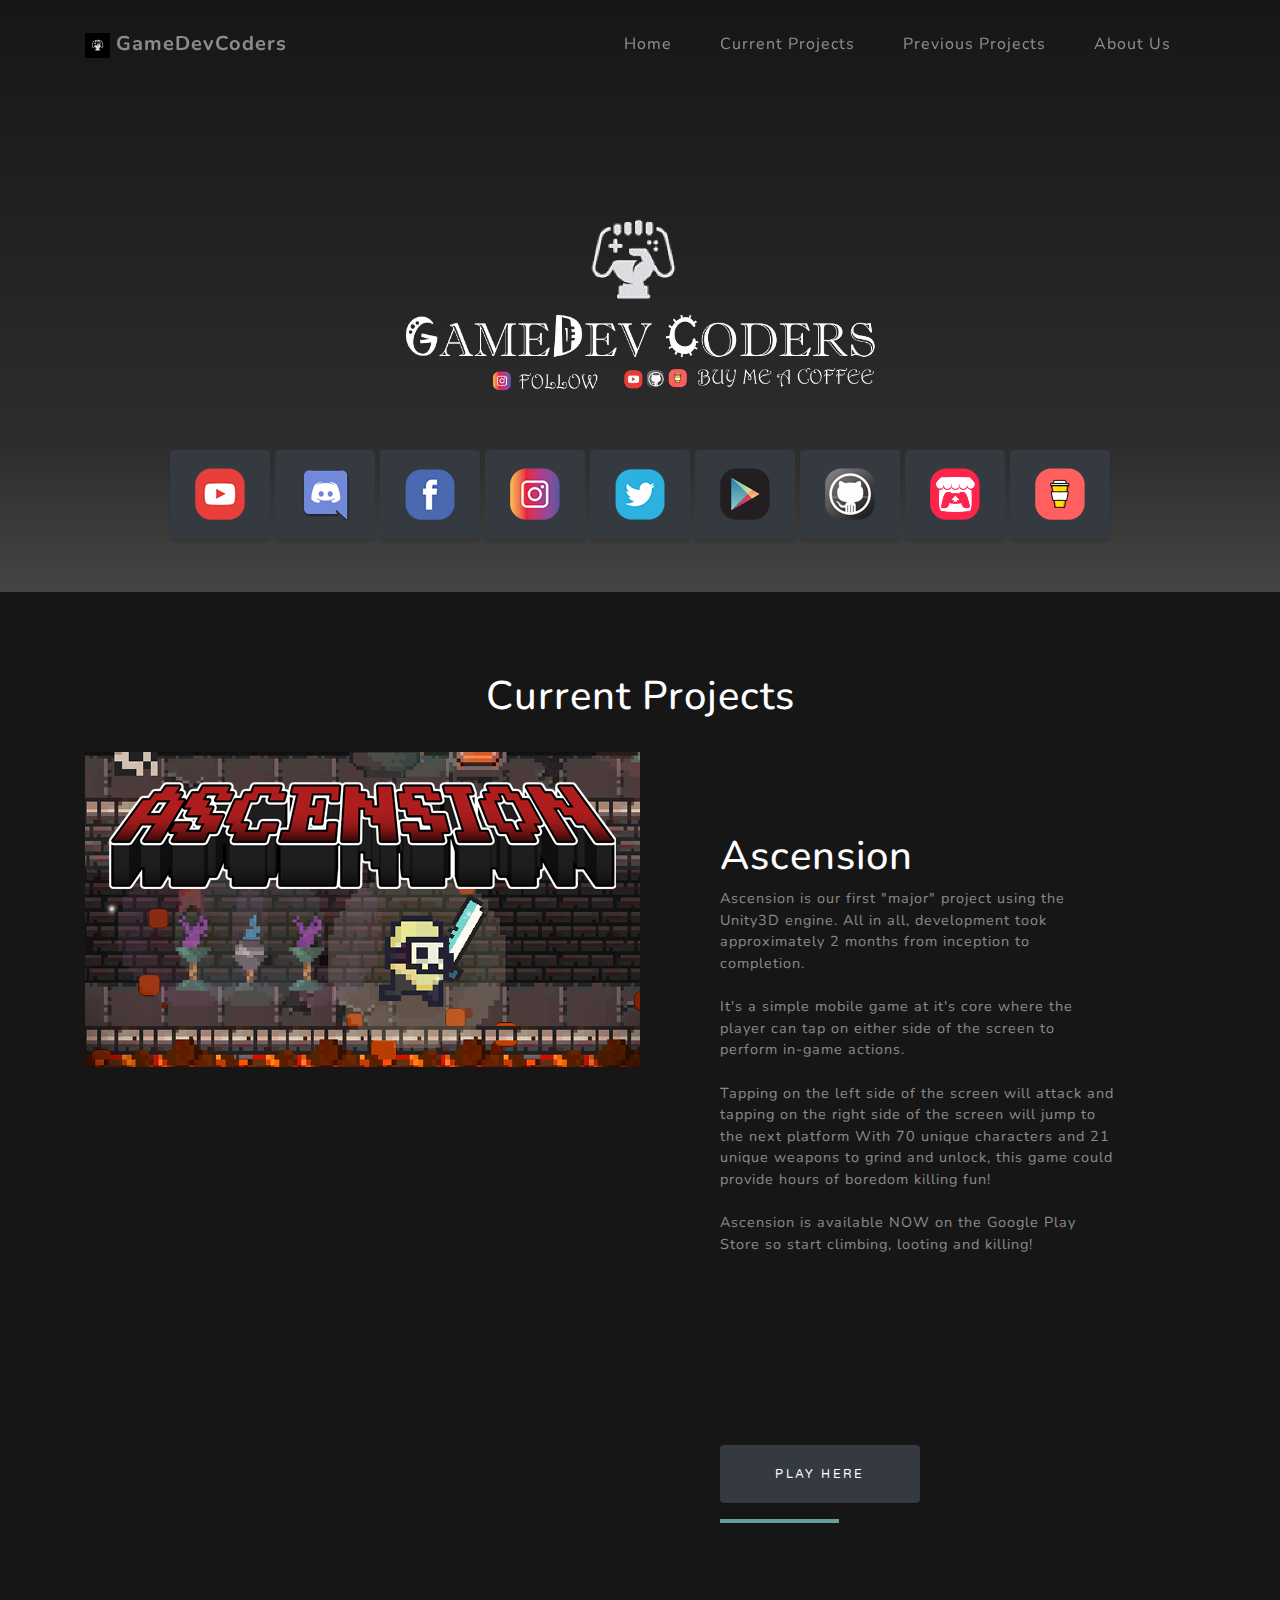
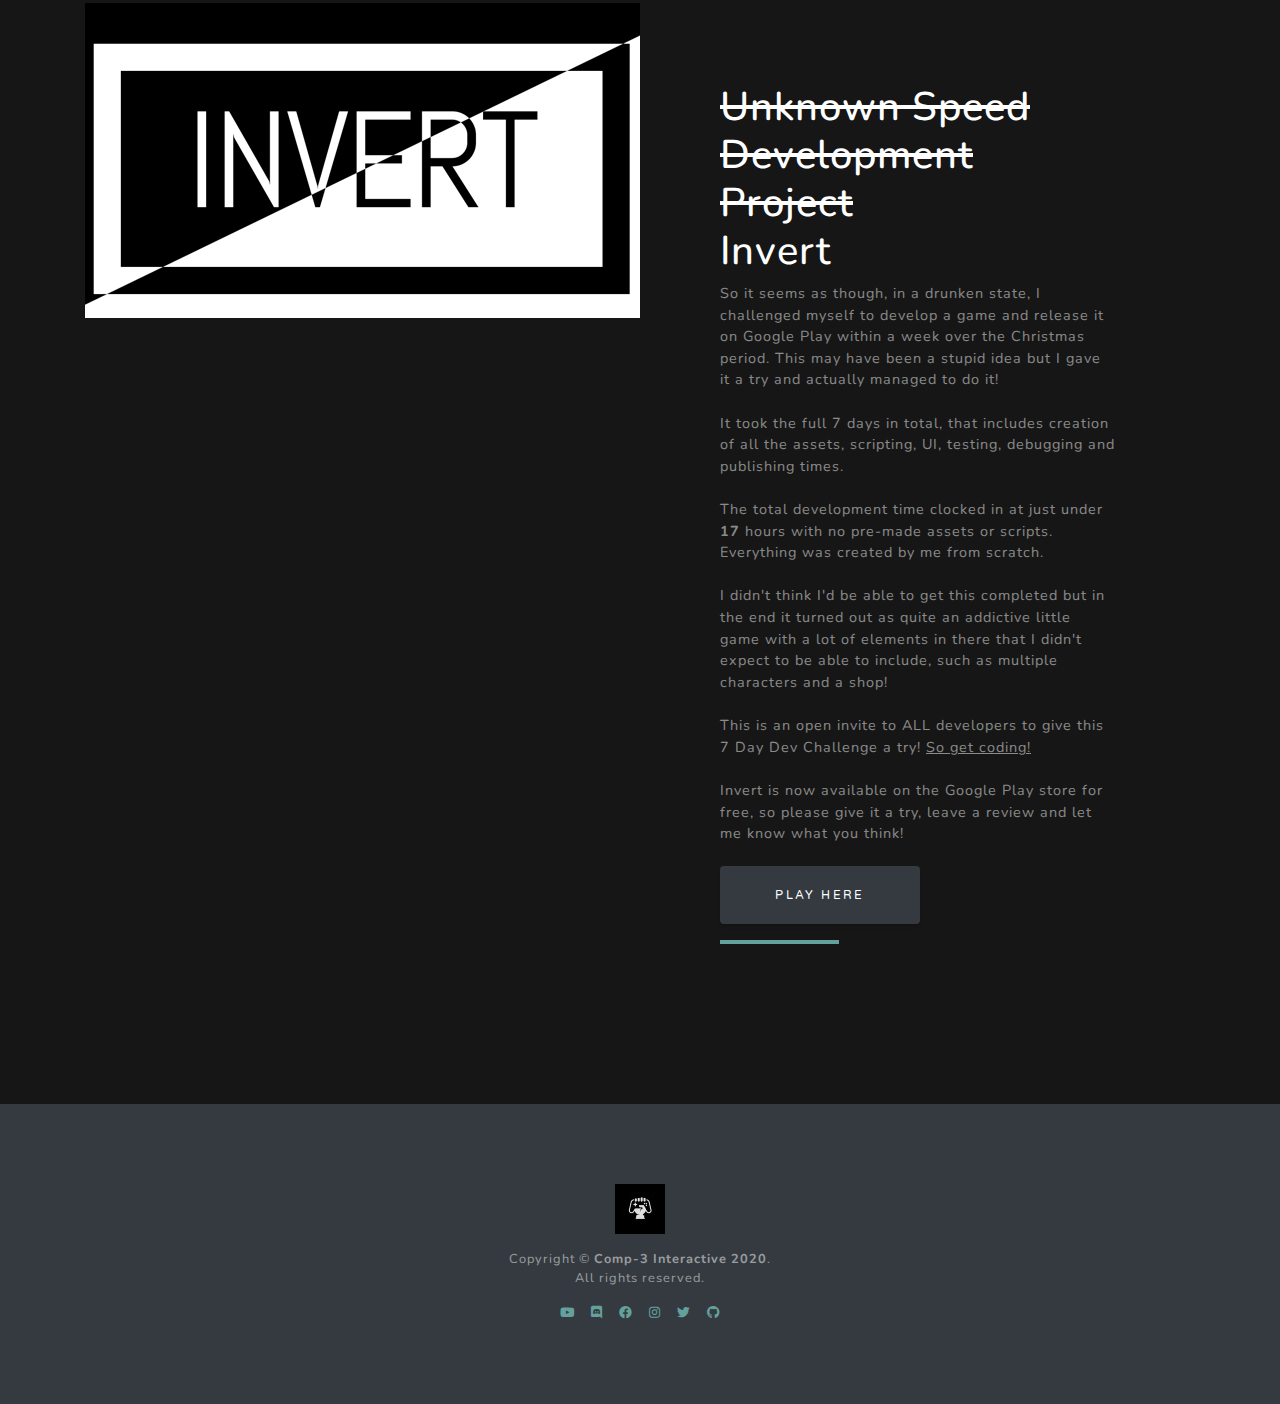
<file: index.html>
<!DOCTYPE html>
<html lang="en">
<head>
  <script data-ad-client="ca-pub-2157369086827332" async src="https://pagead2.googlesyndication.com/pagead/js/adsbygoogle.js"></script>
  <meta charset="utf-8">
  <meta name="viewport" content="width=device-width, initial-scale=1, shrink-to-fit=no">
  <meta name="description" content="">
  <meta name="author" content="">

  <title>GameDevCoders</title>

  <!-- Bootstrap core CSS -->
  <link href="vendor/bootstrap/css/bootstrap.min.css" rel="stylesheet">

  <!-- Custom fonts for this template -->
  <link href="vendor/fontawesome-free/css/all.min.css" rel="stylesheet">
  <link href="https://fonts.googleapis.com/css?family=Varela+Round" rel="stylesheet">
  <link href="https://fonts.googleapis.com/css?family=Nunito:200,200i,300,300i,400,400i,600,600i,700,700i,800,800i,900,900i" rel="stylesheet">

  <!-- Custom styles for this template -->
  <link href="css/grayscale.min.css" rel="stylesheet">
  
  <!-- Fav Icon -->
  <link rel="shortcut icon" type="image/jpg" href="img/NavBarIcon.jpg"/>

</head>

<body id="page-top">
  <!-- Navigation -->
  <nav class="navbar navbar-expand-lg navbar-light fixed-top" id="mainNav">
    <div class="container">
      <a class="navbar-brand js-scroll-trigger" href="#page-top"><img src="img/NavBarIcon.jpg" width="25px" height ="25px" class="img-fluid" alt="">     GameDevCoders</a>
      <button class="navbar-toggler navbar-toggler-right" type="button" data-toggle="collapse" data-target="#navbarResponsive" aria-controls="navbarResponsive" aria-expanded="false" aria-label="Toggle navigation">
        Menu
        <i class="fas fa-bars"></i>
      </button>
      <div class="collapse navbar-collapse" id="navbarResponsive">
        <ul class="navbar-nav ml-auto">
          <li class="nav-item">
            <a class="nav-link js-scroll-trigger" href="index.html#socials">Home</a>
          </li>
          <li class="nav-item">
            <a class="nav-link js-scroll-trigger" href="index.html#projects">Current Projects</a>
          </li>
		  <li class="nav-item">
            <a class="nav-link js-scroll-trigger" href="previousprojects.html">Previous Projects</a>
          </li>
		  <li class="nav-item">
            <a class="nav-link js-scroll-trigger" href="aboutus.html">About Us</a>
          </li>
        </ul>
      </div>
    </div>
  </nav>

  <!-- Socials Section -->
  <section id="socials" class="about-section text-center">
    <div class="container">
      <div class="row">
        <div class="col-lg-8 mx-auto">
          <img src="img/WebsiteHeader.png" class="img-fluid" alt="">
        </div>
      </div>
	  
	  <!-- Header Links -->	
	  
	<div>
		<p class="mb-0 text-white-50"></p>
		<button type="button" class="btn btn-dark" style="width:100px;height:7em;min-width:100px;min-height:7em;padding:5px; margin-bottom:5px;" onclick="window.open('')"><img src="img/SocialIcons/YouTube.png" class="img-fluid" alt=""></br></button>
		<button type="button" class="btn btn-dark" style="width:100px;height:7em;min-width:100px;min-height:7em;padding:5px; margin-bottom:5px;" onclick="window.open('')"><img src="img/SocialIcons/Discord.png" class="img-fluid" alt=""></button>
		<button type="button" class="btn btn-dark" style="width:100px;height:7em;min-width:100px;min-height:7em;padding:5px; margin-bottom:5px;" onclick="window.open('')"><img src="img/SocialIcons/Facebook.png" class="img-fluid" alt=""></button>
		<button type="button" class="btn btn-dark" style="width:100px;height:7em;min-width:100px;min-height:7em;padding:5px; margin-bottom:5px;" onclick="window.open('https://www.instagram.com/gamedev_coders/')"><img src="img/SocialIcons/Instagram.png" class="img-fluid" alt=""></button>
		<button type="button" class="btn btn-dark" style="width:100px;height:7em;min-width:100px;min-height:7em;padding:5px; margin-bottom:5px;" onclick="window.open('')"><img src="img/SocialIcons/Twitter.png" class="img-fluid" alt=""></button>
		<button type="button" class="btn btn-dark" style="width:100px;height:7em;min-width:100px;min-height:7em;padding:5px; margin-bottom:5px;" onclick="window.open('')"><img src="img/SocialIcons/GooglePlay.png" class="img-fluid" alt=""></button>
		<button type="button" class="btn btn-dark" style="width:100px;height:7em;min-width:100px;min-height:7em;padding:5px; margin-bottom:5px;" onclick="window.open('https://github.com/gamedevcoders')"><img src="img/SocialIcons/GitHub.png" class="img-fluid" alt=""></button>
		<button type="button" class="btn btn-dark" style="width:100px;height:7em;min-width:100px;min-height:7em;padding:5px; margin-bottom:5px;" onclick="window.open('')"><img src="img/SocialIcons/ItchIO.png" class="img-fluid" alt=""></button>
		<button type="button" class="btn btn-dark" style="width:100px;height:7em;min-width:100px;min-height:7em;padding:5px; margin-bottom:5px;" onclick="window.open('https://www.paypal.me/gamedevcoders')"><img src="img/SocialIcons/BuyMeACoffee.png" class="img-fluid" alt=""></button></br></br></br>
    </div>
  </section> 

  <!-- Projects Section -->
  <section id="projects" class="projects-section bg-black">
    <div class="container">
	
	  <h1 class="text-white text-center">Current Projects</h1></br>

      <!-- Project One Row -->
      <div class="row justify-content-center no-gutters mb-5 mb-lg-0">
        <div class="col-lg-6">
          <center><img class="img-fluid" src="img/Projects/AscensionBlock.png" alt=""></center>
        </div>
		
        <div class="col-lg-6">
          <div class="bg-black text-center h-100 project">
            <div class="d-flex h-100">
              <div class="project-text w-100 my-auto text-center text-lg-left">
                <h1 class="text-white">Ascension</h1>
                <p class="mb-0 text-white-50">
					Ascension is our first "major" project using the Unity3D engine. All in all, development took approximately 2 months from inception to completion.</br></br>
					It's a simple mobile game at it's core where the player can tap on either side of the screen to perform in-game actions.</br></br>
					Tapping on the left side of the screen will attack and tapping on the right side of the screen will jump to the next platform
					With 70 unique characters and 21 unique weapons to grind and unlock, this game could provide hours of boredom killing fun!</br></br>
					Ascension is available NOW on the Google Play Store so start climbing, looting and killing!
					</p></br>
					<iframe width="248" height="140" src="https://www.youtube.com/embed/4xxsuBlahZo" frameborder="0" allow="accelerometer; autoplay; encrypted-media; gyroscope; picture-in-picture" allowfullscreen></iframe></br></br>
					
					<button type="button" class="btn btn-dark" style="width:200px;height:5em;min-width:200px;" onclick="window.open('https://play.google.com/store/apps/details?id=com.Comp3Interactive.Ascension')">Play Here</button>
                <hr class="d-none d-lg-block mb-0 ml-0">
              </div>
            </div>
          </div>
        </div>
      </div>

      <!-- Project Two Row -->
      <div class="row justify-content-center no-gutters mb-5 mb-lg-0">
        <div class="col-lg-6">
          <center><img class="img-fluid" src="img/Projects/InvertBlock.png" alt=""></center>
        </div>
		
        <div class="col-lg-6">
          <div class="bg-black text-center h-100 project">
            <div class="d-flex h-100">
              <div class="project-text w-100 my-auto text-center text-lg-left">
                <h1 class="text-white"><s>Unknown Speed Development Project</s></br>Invert</h1>
                <p class="mb-0 text-white-50">
					So it seems as though, in a drunken state, I challenged myself to develop a game and release it on Google Play within a week over the Christmas period. This may have been a stupid idea but I gave it a try and actually managed to do it!</br></br>
					It took the full 7 days in total, that includes creation of all the assets, scripting, UI, testing, debugging and publishing times.</br></br>
					The total development time clocked in at just under <b>17</b> hours with no pre-made assets or scripts. Everything was created by me from scratch.</br></br>
					I didn't think I'd be able to get this completed but in the end it turned out as quite an addictive little game with a lot of elements in there that I didn't expect to be able to include, such as multiple characters and a shop!</br></br>
					This is an open invite to ALL developers to give this 7 Day Dev Challenge a try! <u>So get coding!</u></br></br>
					Invert is now available on the Google Play store for free, so please give it a try, leave a review and let me know what you think!</br></br>
					
					<button type="button" class="btn btn-dark" style="width:200px;height:5em;min-width:200px;" onclick="window.open('https://play.google.com/store/apps/details?id=com.Comp3Interactive.Invert')">Play Here</button>
				</p>
                <hr class="d-none d-lg-block mb-0 ml-0">
              </div>
            </div>
          </div>
        </div>
      </div>

    </div>
  </section>

  <footer class="bg-dark small text-center text-white-50">
  	<div>
		<a href="#page-top"><img src="img/NavBarIcon.jpg"></a></p>
	</div>
    <div class="container">
      Copyright &copy; <b>Comp-3 Interactive 2020</b>.</br>All rights reserved.<p>
	  <div class="social d-flex justify-content-center">
		<a href="" class="mx-2">
			<i class="fab fa-youtube"></i>
		</a>
		<a href="" class="mx-2">
			<i class="fab fa-discord"></i>
		</a>
		<a href="" class="mx-2">
			<i class="fab fa-facebook"></i>
		</a>
		<a href="https://www.instagram.com/gamedev_coders/" class="mx-2">
			<i class="fab fa-instagram"></i>
		</a>
		<a href="" class="mx-2">
			<i class="fab fa-twitter"></i>
		</a>
		<a href="https://github.com/gamedevcoders" class="mx-2">
			<i class="fab fa-github"></i>
		</a>
	</div>
    </div>
  </footer>

  <!-- Bootstrap core JavaScript -->
  <script src="vendor/jquery/jquery.min.js"></script>
  <script src="vendor/bootstrap/js/bootstrap.bundle.min.js"></script>

  <!-- Plugin JavaScript -->
  <script src="vendor/jquery-easing/jquery.easing.min.js"></script>

  <!-- Custom scripts for this template -->
  <script src="js/grayscale.min.js"></script>

</body>

</html>
</file>
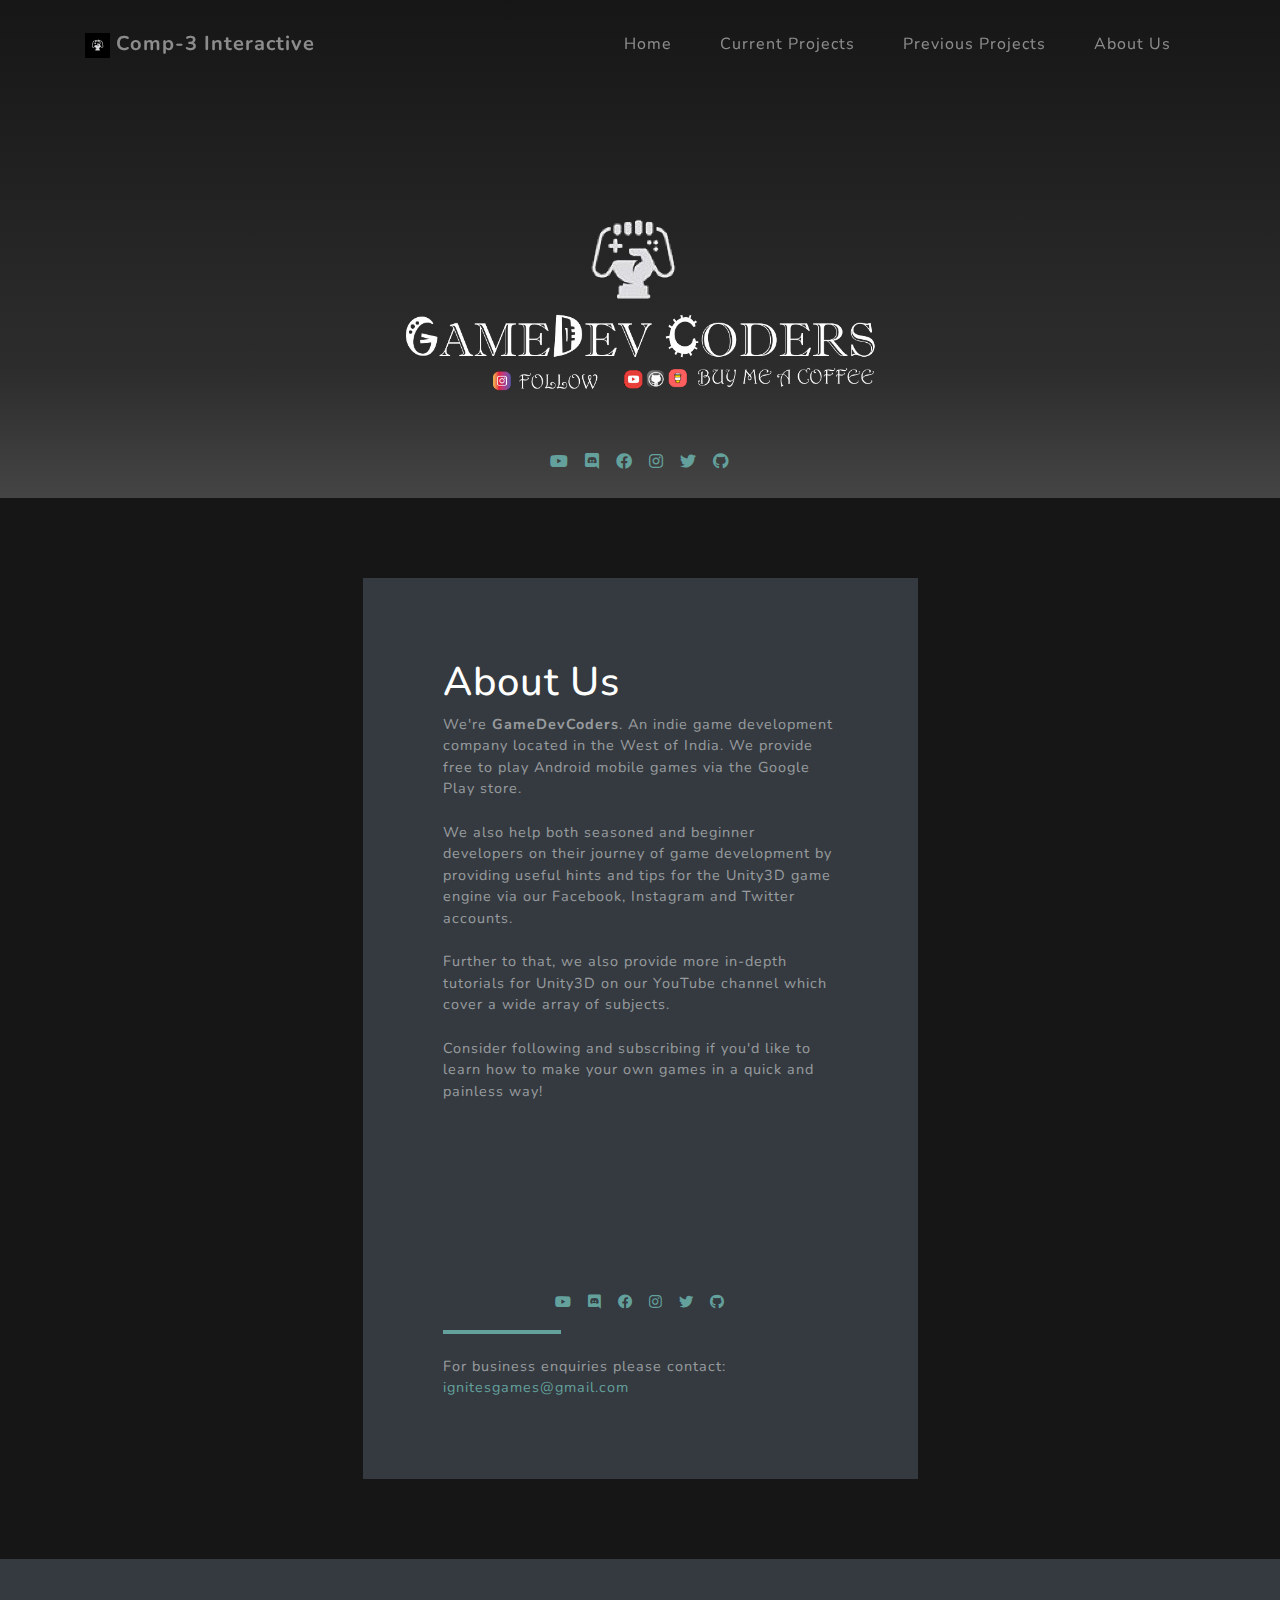
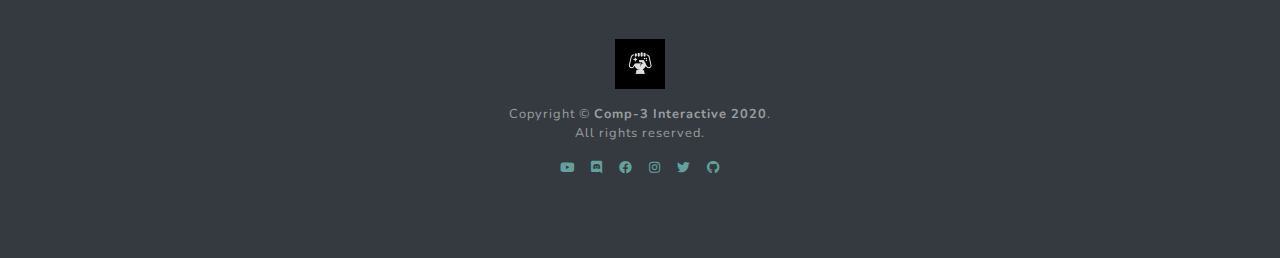
<file: aboutus.html>
<!DOCTYPE html>
<html lang="en">
<head>

  <meta charset="utf-8">
  <meta name="viewport" content="width=device-width, initial-scale=1, shrink-to-fit=no">
  <meta name="description" content="">
  <meta name="author" content="">

  <title>GameDevCoders</title>

  <!-- Bootstrap core CSS -->
  <link href="vendor/bootstrap/css/bootstrap.min.css" rel="stylesheet">

  <!-- Custom fonts for this template -->
  <link href="vendor/fontawesome-free/css/all.min.css" rel="stylesheet">
  <link href="https://fonts.googleapis.com/css?family=Varela+Round" rel="stylesheet">
  <link href="https://fonts.googleapis.com/css?family=Nunito:200,200i,300,300i,400,400i,600,600i,700,700i,800,800i,900,900i" rel="stylesheet">

  <!-- Custom styles for this template -->
  <link href="css/grayscale.min.css" rel="stylesheet">
  
  <!-- Fav Icon -->
  <link rel="shortcut icon" type="image/jpg" href="img/NavBarIcon.jpg"/>

</head>

<body id="page-top">
  <!-- Navigation -->
  <nav class="navbar navbar-expand-lg navbar-light fixed-top" id="mainNav">
    <div class="container">
      <a class="navbar-brand js-scroll-trigger" href="#page-top"><img src="img/NavBarIcon.jpg" width="25px" height ="25px" class="img-fluid" alt="">     Comp-3 Interactive</a>
      <button class="navbar-toggler navbar-toggler-right" type="button" data-toggle="collapse" data-target="#navbarResponsive" aria-controls="navbarResponsive" aria-expanded="false" aria-label="Toggle navigation">
        Menu
        <i class="fas fa-bars"></i>
      </button>
      <div class="collapse navbar-collapse" id="navbarResponsive">
        <ul class="navbar-nav ml-auto">
          <li class="nav-item">
            <a class="nav-link js-scroll-trigger" href="index.html#socials">Home</a>
          </li>
          <li class="nav-item">
            <a class="nav-link js-scroll-trigger" href="index.html#projects">Current Projects</a>
          </li>
		  <li class="nav-item">
            <a class="nav-link js-scroll-trigger" href="previousprojects.html">Previous Projects</a>
          </li>
		  <li class="nav-item">
            <a class="nav-link js-scroll-trigger" href="aboutus.html">About Us</a>
          </li>
        </ul>
      </div>
    </div>
  </nav>

  <!-- Socials Section -->
  <section id="socials" class="about-section text-center">
    <div class="container">
      <div class="row">
        <div class="col-lg-8 mx-auto">
          <img src="img/WebsiteHeader.png" class="img-fluid" alt="">
        </div>
      </div>
	  	<div class="social d-flex justify-content-center">
		<a href="" class="mx-2">
			<i class="fab fa-youtube"></i>
		</a>
		<a href="" class="mx-2">
			<i class="fab fa-discord"></i>
		</a>
		<a href="" class="mx-2">
			<i class="fab fa-facebook"></i>
		</a>
		<a href="https://www.instagram.com/gamedev_coders/" class="mx-2">
			<i class="fab fa-instagram"></i>
		</a>
		<a href="" class="mx-2">
			<i class="fab fa-twitter"></i>
		</a>
		<a href="https://github.com/gamedevcoders" class="mx-2">
			<i class="fab fa-github"></i>
		</a></br></br>
	</div>
  </section> 

 
    <!-- About Section -->
  <section id="about" class="projects-section bg-black">
    <div class="container">

      <!-- Project One Row -->
      <div class="row justify-content-center no-gutters mb-5 mb-lg-0">
        <div class="col-lg-6">
          <div class="bg-dark text-center h-100 project">
            <div class="d-flex h-100">
              <div class="project-text w-100 my-auto text-center text-lg-left">
                <h1 class="text-white">About Us</h1>
                <p class="mb-0 text-white-50">
					We're <b>GameDevCoders</b>. An indie game development company located in the West of India. We provide free to play Android mobile games via the Google Play store.</br></br>
					We also help both seasoned and beginner developers on their journey of game development by providing useful hints and tips for the Unity3D game engine via our Facebook, Instagram and Twitter accounts.</br></br>
					Further to that, we also provide more in-depth tutorials for Unity3D on our YouTube channel which cover a wide array of subjects.</br></br>
					Consider following and subscribing if you'd like to learn how to make your own games in a quick and painless way!</br></br></p>
					
					<iframe width="248" height="140" src="" frameborder="0" allow="accelerometer; autoplay; encrypted-media; gyroscope; picture-in-picture" allowfullscreen></iframe></br></br>
					
					<div class="social d-flex justify-content-center">
						<div class="social d-flex justify-content-center">
							<a href="" class="mx-2">
								<i class="fab fa-youtube"></i>
							</a>
							<a href="" class="mx-2">
								<i class="fab fa-discord"></i>
							</a>
							<a href="" class="mx-2">
								<i class="fab fa-facebook"></i>
							</a>
							<a href="https://www.instagram.com/gamedev_coders/" class="mx-2">
								<i class="fab fa-instagram"></i>
							</a>
							<a href="" class="mx-2">
								<i class="fab fa-twitter"></i>
							</a>
							<a href="https://github.com/gamedevcoders" class="mx-2">
								<i class="fab fa-github"></i>
							</a>
						</div>
					</div>
                <hr class="d-none d-lg-block mb-0 ml-0">
				<p class="mb-0 text-white-50"></br>
					For business enquiries please contact: <a href="mailto:ignitesgames@gmail.com">ignitesgames@gmail.com</a>
				</p>
              </div>
            </div>
          </div>
        </div>
      </div>
    </div>
  </section>

  <footer class="bg-dark small text-center text-white-50">
  	<div>
		<a href="#page-top"><img src="img/NavBarIcon.jpg"></a></p>
	</div>
    <div class="container">
      Copyright &copy; <b>Comp-3 Interactive 2020</b>.</br>All rights reserved.<p>
	  <div class="social d-flex justify-content-center">
		<a href="" class="mx-2">
			<i class="fab fa-youtube"></i>
		</a>
		<a href="" class="mx-2">
			<i class="fab fa-discord"></i>
		</a>
		<a href="" class="mx-2">
			<i class="fab fa-facebook"></i>
		</a>
		<a href="https://www.instagram.com/gamedev_coders/" class="mx-2">
			<i class="fab fa-instagram"></i>
		</a>
		<a href="" class="mx-2">
			<i class="fab fa-twitter"></i>
		</a>
		<a href="https://github.com/gamedevcoders" class="mx-2">
			<i class="fab fa-github"></i>
		</a>
	</div>
    </div>
  </footer>

  <!-- Bootstrap core JavaScript -->
  <script src="vendor/jquery/jquery.min.js"></script>
  <script src="vendor/bootstrap/js/bootstrap.bundle.min.js"></script>

  <!-- Plugin JavaScript -->
  <script src="vendor/jquery-easing/jquery.easing.min.js"></script>

  <!-- Custom scripts for this template -->
  <script src="js/grayscale.min.js"></script>

</body>

</html>
</file>
<file: css/grayscale.min.css>
/*!
 * Start Bootstrap - Grayscale v5.0.9 (https://startbootstrap.com/template-overviews/grayscale)
 * Copyright 2013-2019 Start Bootstrap
 * Licensed under MIT (https://github.com/BlackrockDigital/startbootstrap-grayscale/blob/master/LICENSE)
 */#mainNav{min-height:56px;background-color:#fff}#mainNav .navbar-toggler{font-size:80%;padding:.75rem;color:#64a19d;border:1px solid #64a19d}#mainNav .navbar-toggler:focus{outline:0}#mainNav .navbar-brand{color:#161616;font-weight:700;padding:.9rem 0}#mainNav .navbar-nav .nav-item:hover{color:fade(white,80%);outline:0;background-color:transparent}#mainNav .navbar-nav .nav-item:active,#mainNav .navbar-nav .nav-item:focus{outline:0;background-color:transparent}@media (min-width:992px){#mainNav{padding-top:0;padding-bottom:0;border-bottom:none;background-color:transparent;transition:background-color .3s ease-in-out}#mainNav .navbar-brand{padding:.5rem 0;color:rgba(255,255,255,.5)}#mainNav .nav-link{transition:none;padding:2rem 1.5rem;color:rgba(255,255,255,.5)}#mainNav .nav-link:hover{color:rgba(255,255,255,.75)}#mainNav .nav-link:active{color:#fff}#mainNav.navbar-shrink{background-color:#fff}#mainNav.navbar-shrink .navbar-brand{color:#161616}#mainNav.navbar-shrink .nav-link{color:#161616;padding:1.5rem 1.5rem 1.25rem;border-bottom:.25rem solid transparent}#mainNav.navbar-shrink .nav-link:hover{color:#64a19d}#mainNav.navbar-shrink .nav-link:active{color:#467370}#mainNav.navbar-shrink .nav-link.active{color:#64a19d;outline:0;border-bottom:.25rem solid #64a19d}}.masthead{position:relative;width:100%;height:auto;min-height:35rem;padding:15rem 0;background:linear-gradient(to bottom,rgba(22,22,22,.3) 0,rgba(22,22,22,.7) 75%,#161616 100%),url(../img/bg-masthead.jpg);background-position:center;background-repeat:no-repeat;background-attachment:scroll;background-size:cover}.masthead h1{font-family:'Varela Round';font-size:2.5rem;line-height:2.5rem;letter-spacing:.8rem;background:-webkit-linear-gradient(rgba(255,255,255,.9),rgba(255,255,255,0));-webkit-text-fill-color:transparent;-webkit-background-clip:text}.masthead h2{max-width:20rem;font-size:1rem}@media (min-width:768px){.masthead h1{font-size:4rem;line-height:4rem}}@media (min-width:992px){.masthead{height:100vh;padding:0}.masthead h1{font-size:6.5rem;line-height:6.5rem;letter-spacing:.8rem}.masthead h2{max-width:30rem;font-size:1.25rem}}.btn{box-shadow:0 .1875rem .1875rem 0 rgba(0,0,0,.1)!important;padding:1.25rem 2rem;font-family:'Varela Round';font-size:80%;text-transform:uppercase;letter-spacing:.15rem;border:0}.btn-primary{background-color:#64a19d}.btn-primary:hover{background-color:#4f837f}.btn-primary:focus{background-color:#4f837f;color:#fff}.btn-primary:active{background-color:#467370!important}.about-section{padding-top:10rem;background:linear-gradient(to bottom,#161616 0,rgba(22,22,22,.9) 75%,rgba(22,22,22,.8) 100%)}.about-section p{margin-bottom:5rem}.projects-section{padding:5rem 0}.projects-section .featured-text{padding:2rem}@media (min-width:992px){.projects-section .featured-text{padding:0 0 0 2rem;border-left:.5rem solid #64a19d}}.projects-section .project-text{padding:3rem;font-size:90%}@media (min-width:992px){.projects-section .project-text{padding:5rem}.projects-section .project-text hr{border-color:#64a19d;border-width:.25rem;width:30%}}.signup-section{padding:10rem 0;background:linear-gradient(to bottom,rgba(22,22,22,.1) 0,rgba(22,22,22,.5) 75%,#161616 100%),url(../img/bg-signup.jpg);background-position:center;background-repeat:no-repeat;background-attachment:scroll;background-size:cover}.signup-section .form-inline input{box-shadow:0 .1875rem .1875rem 0 rgba(0,0,0,.1)!important;padding:1.25rem 2rem;height:auto;font-family:'Varela Round';font-size:80%;text-transform:uppercase;letter-spacing:.15rem;border:0}.contact-section{padding:5rem 0 0}.contact-section .card{border:0;border-bottom:.25rem solid #64a19d}.contact-section .card h4{font-size:.8rem;font-family:'Varela Round';text-transform:uppercase;letter-spacing:.15rem}.contact-section .card hr{border-color:#64a19d;border-width:.25rem;width:3rem}.contact-section .social{margin-top:5rem}.contact-section .social a{text-align:center;height:3rem;width:3rem;background:rgba(255,255,255,.1);border-radius:100%;line-height:3rem;color:rgba(255,255,255,.3)}.contact-section .social a:hover{color:rgba(255,255,255,.5)}.contact-section .social a:active{color:#fff}body{font-family:Nunito;letter-spacing:.0625em}a{color:#64a19d}a:focus,a:hover{text-decoration:none;color:#3c6360}.bg-black{background-color:#161616!important}.bg-primary{background-color:#64a19d!important}.text-primary{color:#64a19d!important}footer{padding:5rem 0}
</file>
